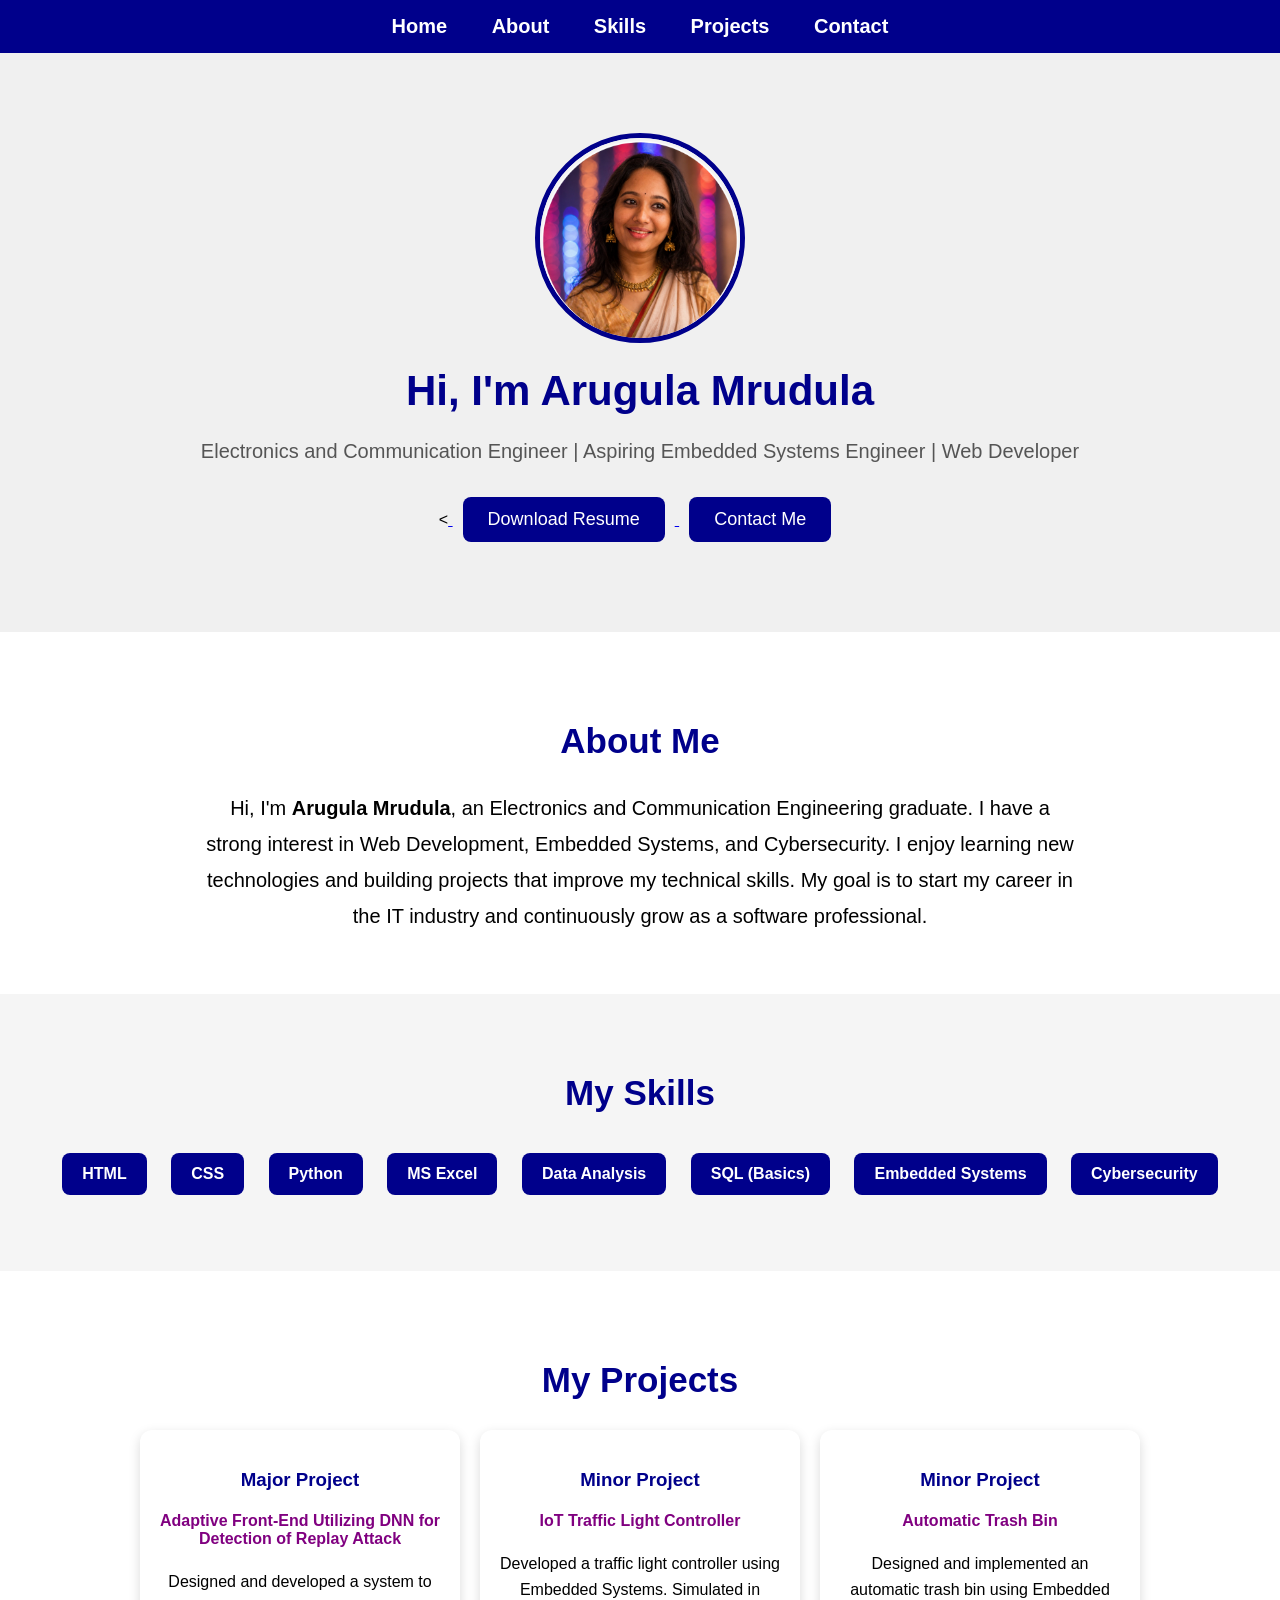
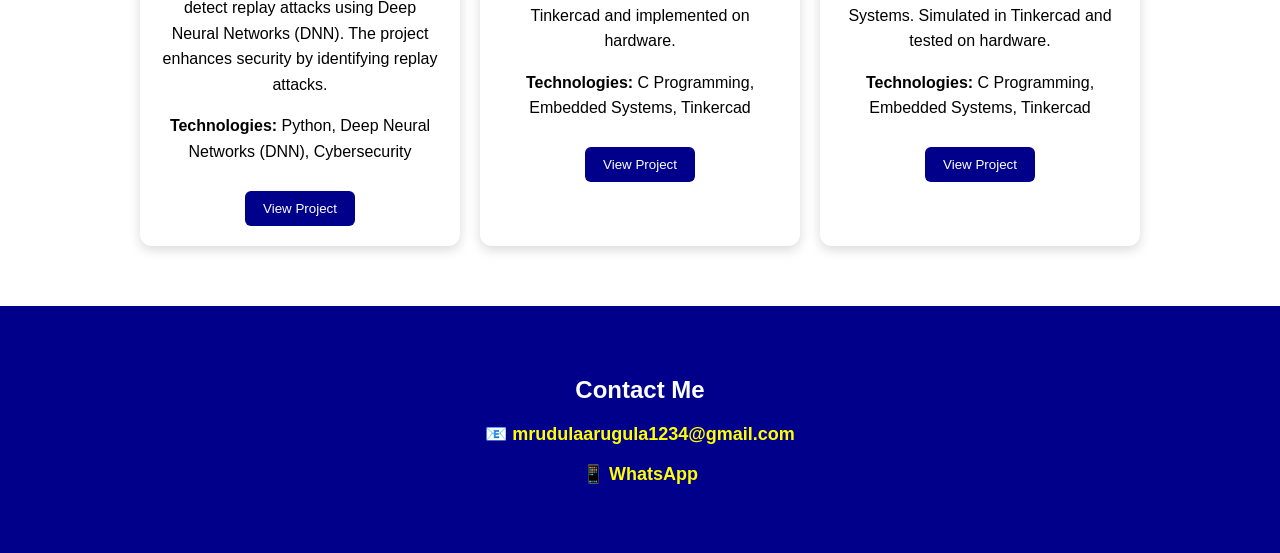
<file: index.html>
<!DOCTYPE html>
<html lang="en">
<head>
    <meta charset="UTF-8">
    <meta name="viewport" content="width=device-width, initial-scale=1.0">
    <title>Document</title>
    <link rel="stylesheet"href="style.css">
</head>
<body>
    <nav>
    <a href="#hero">Home</a>
    <a href="#about">About</a>
    <a href="#skills">Skills</a>
    <a href="#projects">Projects</a>
    <a href="#contact">Contact</a>
</nav>
<section id="hero">
    <img src="images/Profile.png" alt="Arugula Mrudula">
    <h1>Hi, I'm Arugula Mrudula </h1>
    
    <p> Electronics and Communication Engineer |
Aspiring Embedded Systems Engineer |
Web Developer</p>

<<a href="Resume/Arugula_Mrudula_Resume.pdf" download>
    <button>Download Resume</button>
</a>
<a href="#contact">
    <button>Contact Me</button>
</a>
</section>
<!--about section start-->
<section id="about">
    <h2>About Me </h2>
    <p>
        Hi, I'm <strong>Arugula Mrudula</strong>, an Electronics and Communication Engineering graduate.
        I have a strong interest in Web Development, Embedded Systems, and Cybersecurity.
        I enjoy learning new technologies and building projects that improve my technical skills.
        My goal is to start my career in the IT industry and continuously grow as a software professional.
    </p>
    </section>
    <!-- About Section End -->
     <!-- Skills Section -->
    <section id="skills">

        <h2>My Skills</h2>

        <ul>
            <li>HTML</li>
            <li>CSS</li>
            <li>Python</li>
            <li>MS Excel</li>
            <li>Data Analysis</li>
            <li>SQL (Basics)</li>
            <li>Embedded Systems</li>
            <li>Cybersecurity</li>
        </ul>

    </section>
    <!-- Projects Section -->
    <section id="projects">

        <h2>My Projects</h2>

        <div id="projects-container">

            <!-- Project 1 -->
            <div class="project-card">

                <h3>Major Project</h3>

                <h4>Adaptive Front-End Utilizing DNN for Detection of Replay Attack</h4>

                <p>
                    Designed and developed a system to detect replay attacks using Deep Neural Networks (DNN).
                    The project enhances security by identifying replay attacks.
                </p>

                <p>
                    <strong>Technologies:</strong>
                    Python, Deep Neural Networks (DNN), Cybersecurity
                </p>

                <button>View Project</button>

            </div>

            <!-- Project 2 -->
            <div class="project-card">

                <h3>Minor Project</h3>

                <h4>IoT Traffic Light Controller</h4>

                <p>
                    Developed a traffic light controller using Embedded Systems.
                    Simulated in Tinkercad and implemented on hardware.
                </p>

                <p>
                    <strong>Technologies:</strong>
                    C Programming, Embedded Systems, Tinkercad
                </p>

                <button>View Project</button>

            </div>

            <!-- Project 3 -->
            <div class="project-card">

                <h3>Minor Project</h3>

                <h4>Automatic Trash Bin</h4>

                <p>
                    Designed and implemented an automatic trash bin using Embedded Systems.
                    Simulated in Tinkercad and tested on hardware.
                </p>

                <p>
                    <strong>Technologies:</strong>
                    C Programming, Embedded Systems, Tinkercad
                </p>

                <button>View Project</button>

            </div>

        </div>

    </section>

    <!-- Contact Section -->
    <section id="contact">

        <h2>Contact Me</h2>

        <p>
            📧
            <a href="mailto:mrudulaarugula1234@gmail.com">
                mrudulaarugula1234@gmail.com
            </a>
        </p>

        <p>
            📱
            <a href="https://wa.me/919515864028" target="_blank">
                WhatsApp
            </a>
        </p>

    </section>
    


</body>

</html>
</file>
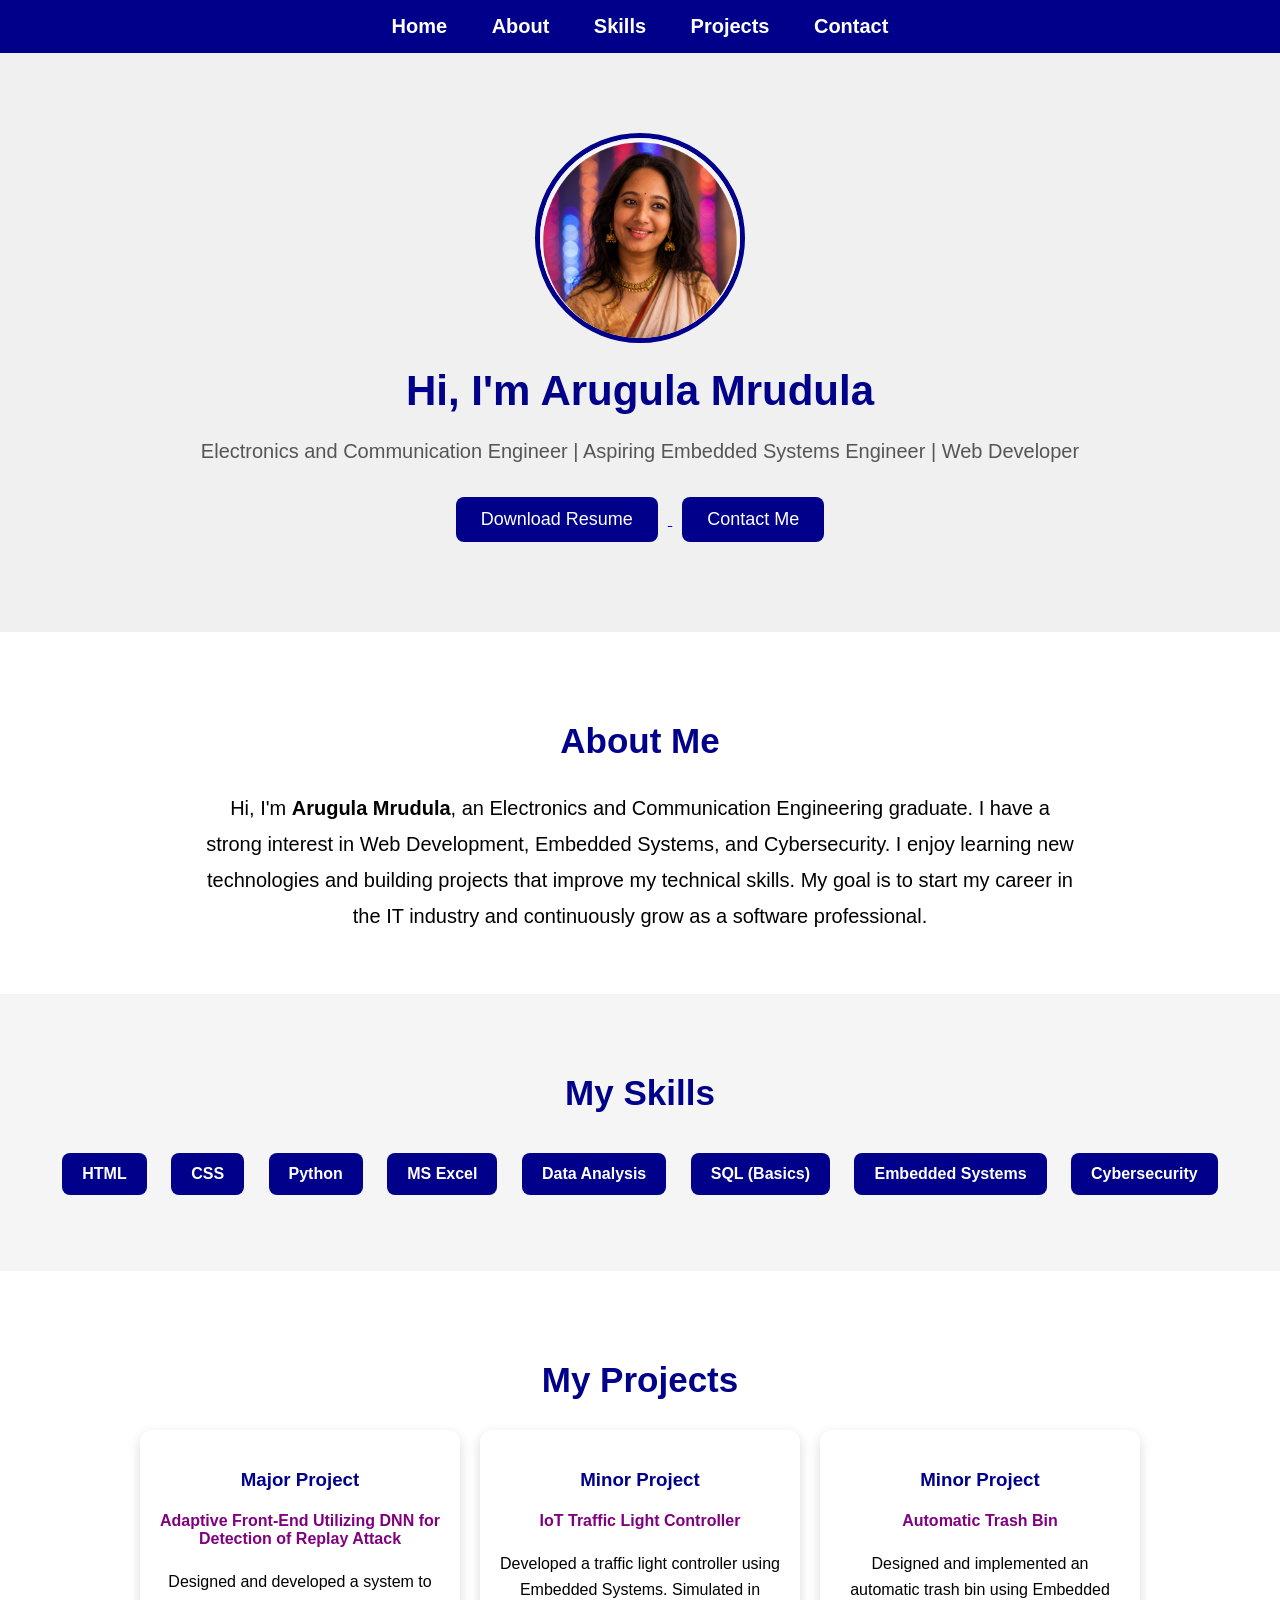
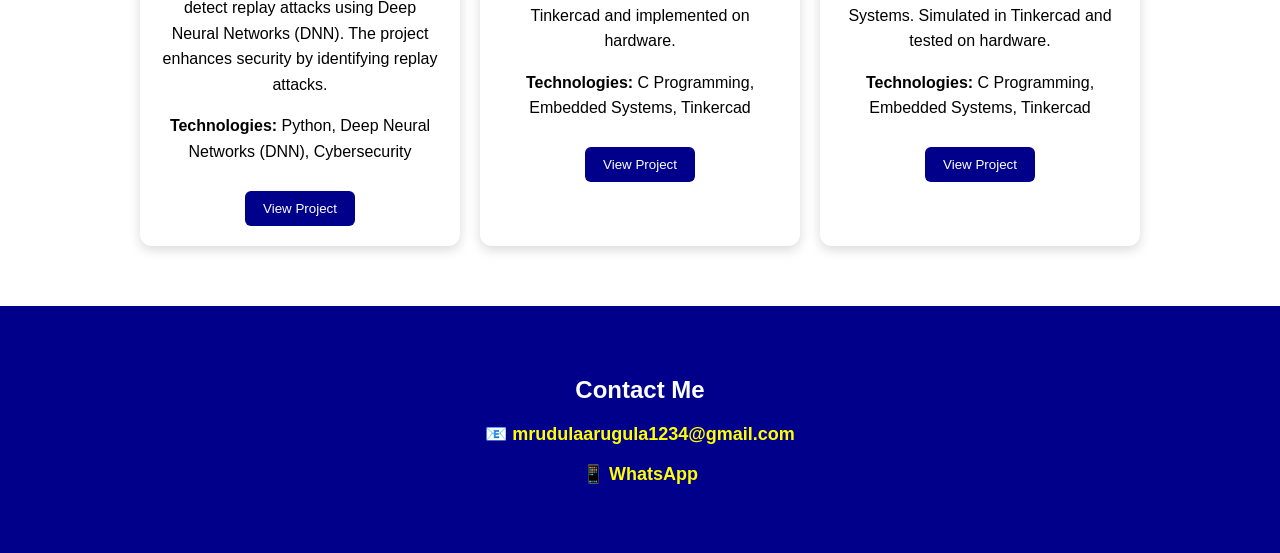
<file: HTML basic/index.html>
<!DOCTYPE html>
<html lang="en">
<head>
    <meta charset="UTF-8">
    <meta name="viewport" content="width=device-width, initial-scale=1.0">
    <title>Document</title>
    <link rel="stylesheet"href="style.css">
</head>
<body>
    <nav>
    <a href="#hero">Home</a>
    <a href="#about">About</a>
    <a href="#skills">Skills</a>
    <a href="#projects">Projects</a>
    <a href="#contact">Contact</a>
</nav>
<section id="hero">
    <img src="/images/Profile.png" alt="Arugula Mrudula">
    <h1>Hi, I'm Arugula Mrudula </h1>
    
    <p> Electronics and Communication Engineer |
Aspiring Embedded Systems Engineer |
Web Developer</p>

<a href="/Resume/Arugula_Mrudula_Resume.pdf" download>

<button>Download Resume</button>
</a>
<a href="#contact">
    <button>Contact Me</button>
</a>
</section>
<!--about section start-->
<section id="about">
    <h2>About Me </h2>
    <p>
        Hi, I'm <strong>Arugula Mrudula</strong>, an Electronics and Communication Engineering graduate.
        I have a strong interest in Web Development, Embedded Systems, and Cybersecurity.
        I enjoy learning new technologies and building projects that improve my technical skills.
        My goal is to start my career in the IT industry and continuously grow as a software professional.
    </p>
    </section>
    <!-- About Section End -->
     <!-- Skills Section -->
    <section id="skills">

        <h2>My Skills</h2>

        <ul>
            <li>HTML</li>
            <li>CSS</li>
            <li>Python</li>
            <li>MS Excel</li>
            <li>Data Analysis</li>
            <li>SQL (Basics)</li>
            <li>Embedded Systems</li>
            <li>Cybersecurity</li>
        </ul>

    </section>
    <!-- Projects Section -->
    <section id="projects">

        <h2>My Projects</h2>

        <div id="projects-container">

            <!-- Project 1 -->
            <div class="project-card">

                <h3>Major Project</h3>

                <h4>Adaptive Front-End Utilizing DNN for Detection of Replay Attack</h4>

                <p>
                    Designed and developed a system to detect replay attacks using Deep Neural Networks (DNN).
                    The project enhances security by identifying replay attacks.
                </p>

                <p>
                    <strong>Technologies:</strong>
                    Python, Deep Neural Networks (DNN), Cybersecurity
                </p>

                <button>View Project</button>

            </div>

            <!-- Project 2 -->
            <div class="project-card">

                <h3>Minor Project</h3>

                <h4>IoT Traffic Light Controller</h4>

                <p>
                    Developed a traffic light controller using Embedded Systems.
                    Simulated in Tinkercad and implemented on hardware.
                </p>

                <p>
                    <strong>Technologies:</strong>
                    C Programming, Embedded Systems, Tinkercad
                </p>

                <button>View Project</button>

            </div>

            <!-- Project 3 -->
            <div class="project-card">

                <h3>Minor Project</h3>

                <h4>Automatic Trash Bin</h4>

                <p>
                    Designed and implemented an automatic trash bin using Embedded Systems.
                    Simulated in Tinkercad and tested on hardware.
                </p>

                <p>
                    <strong>Technologies:</strong>
                    C Programming, Embedded Systems, Tinkercad
                </p>

                <button>View Project</button>

            </div>

        </div>

    </section>

    <!-- Contact Section -->
    <section id="contact">

        <h2>Contact Me</h2>

        <p>
            📧
            <a href="mailto:mrudulaarugula1234@gmail.com">
                mrudulaarugula1234@gmail.com
            </a>
        </p>

        <p>
            📱
            <a href="https://wa.me/919515864028" target="_blank">
                WhatsApp
            </a>
        </p>

    </section>
    


</body>

</html>
</file>
<file: style.css>
/* Smooth Scrolling */
html{
    scroll-behavior: smooth;
}

/* Body */
body{
    margin: 0;
    background-color: lightblue;
    text-align: center;
    font-family: Arial, sans-serif;
}

/* Navigation Bar */
nav{
    background-color: darkblue;
    padding: 15px;
    position: sticky;
    top: 0;
}

nav a{
    color: white;
    text-decoration: none;
    margin: 20px;
    font-size: 20px;
    font-weight: bold;
}

nav a:hover{
    color: yellow;
}

/* Hero Section */
#hero{
    text-align: center;
    padding: 80px 20px;
    background-color: #f0f0f0;
}

#hero img{
    width: 200px;
    height: 200px;
    border-radius: 50%;
    border: 5px solid darkblue;
    object-fit: cover;
}

#hero h1{
    color: darkblue;
    font-size: 42px;
    margin-top: 20px;
    margin-bottom: 10px;
}

#hero p{
    color: #555;
    font-size: 20px;
    line-height: 1.6;
}

#hero button{
    background-color: darkblue;
    color: white;
    padding: 12px 25px;
    margin: 10px;
    border: none;
    border-radius: 8px;
    font-size: 18px;
    cursor: pointer;
}

#hero button:hover{
    background-color: purple;
}

/* About Section */
#about{
    background-color: white;
    padding: 60px 20px;
}

#about h2{
    color: darkblue;
    font-size: 35px;
}

#about p{
    width: 70%;
    margin: auto;
    font-size: 20px;
    line-height: 1.8;
    color: black;
}

/* Skills Section */
#skills{
    background-color: #f5f5f5;
    padding: 60px 20px;
}

#skills h2{
    color: darkblue;
    font-size: 35px;
    margin-bottom: 30px;
}

#skills ul{
    list-style: none;
    padding: 0;
}

#skills li{
    display: inline-block;
    background-color: darkblue;
    color: white;
    padding: 12px 20px;
    margin: 10px;
    border-radius: 8px;
    transition: 0.3s;
}

#skills li:hover{
    background-color: purple;
    transform: scale(1.05);
}

/* Projects Section */
#projects{
    background-color: white;
    padding: 60px 20px;
}

#projects h2{
    color: darkblue;
    font-size: 35px;
    margin-bottom: 30px;
}

#projects-container{
    display: flex;
    justify-content: center;
    gap: 20px;
    flex-wrap: wrap;
}

.project-card{
    background-color: white;
    width: 280px;
    padding: 20px;
    border-radius: 12px;
    box-shadow: 0px 4px 12px rgba(0,0,0,0.15);
    transition: 0.3s;
}

.project-card:hover{
    transform: translateY(-8px);
    box-shadow: 0px 10px 25px rgba(0,0,0,0.2);
}

.project-card h3{
    color: darkblue;
}

.project-card h4{
    color: purple;
}

.project-card p{
    font-size: 16px;
    line-height: 1.6;
}

.project-card button{
    background-color: darkblue;
    color: white;
    padding: 10px 18px;
    border: none;
    border-radius: 6px;
    cursor: pointer;
    margin-top: 10px;
}

.project-card button:hover{
    background-color: purple;
}

/* Contact Section */
#contact{
    background-color: darkblue;
    color: white;
    padding: 50px 20px;
}

#contact h2{
    color: white;
}

#contact p{
    color: white;
    font-size: 18px;
}

#contact a{
    color: yellow;
    text-decoration: none;
    font-weight: bold;
}

#contact a:hover{
    text-decoration: underline;
}
/* Skills Section */
#skills {
    text-align: center;
    padding: 50px;
}

#skills ul {
    list-style: none;
    padding: 0;
}

#skills li {
    display: inline-block;
    background-color: darkblue;
    color: white;
    padding: 12px 20px;
    margin: 10px;
    border-radius: 8px;
    font-weight: bold;
    transition: 0.3s;
}

#skills li:hover {
    background-color: purple;
    transform: scale(1.1);
}
@media (max-width: 768px) {

    nav a {
        display: block;
        margin: 10px 0;
    }

    #hero h1 {
        font-size: 28px;
    }

    #hero img {
        width: 150px;
        height: 150px;
    }

    #about p {
        width: 90%;
    }

    .project-card {
        width: 90%;
    }
}
section {
    animation: fadeIn 1s ease-in;
}

@keyframes fadeIn {
    from {
        opacity: 0;
        transform: translateY(20px);
    }
    to {
        opacity: 1;
        transform: translateY(0);
    }
}
</file>
<file: HTML basic/style.css>
/* Smooth Scrolling */
html{
    scroll-behavior: smooth;
}

/* Body */
body{
    margin: 0;
    background-color: lightblue;
    text-align: center;
    font-family: Arial, sans-serif;
}

/* Navigation Bar */
nav{
    background-color: darkblue;
    padding: 15px;
    position: sticky;
    top: 0;
}

nav a{
    color: white;
    text-decoration: none;
    margin: 20px;
    font-size: 20px;
    font-weight: bold;
}

nav a:hover{
    color: yellow;
}

/* Hero Section */
#hero{
    text-align: center;
    padding: 80px 20px;
    background-color: #f0f0f0;
}

#hero img{
    width: 200px;
    height: 200px;
    border-radius: 50%;
    border: 5px solid darkblue;
    object-fit: cover;
}

#hero h1{
    color: darkblue;
    font-size: 42px;
    margin-top: 20px;
    margin-bottom: 10px;
}

#hero p{
    color: #555;
    font-size: 20px;
    line-height: 1.6;
}

#hero button{
    background-color: darkblue;
    color: white;
    padding: 12px 25px;
    margin: 10px;
    border: none;
    border-radius: 8px;
    font-size: 18px;
    cursor: pointer;
}

#hero button:hover{
    background-color: purple;
}

/* About Section */
#about{
    background-color: white;
    padding: 60px 20px;
}

#about h2{
    color: darkblue;
    font-size: 35px;
}

#about p{
    width: 70%;
    margin: auto;
    font-size: 20px;
    line-height: 1.8;
    color: black;
}

/* Skills Section */
#skills{
    background-color: #f5f5f5;
    padding: 60px 20px;
}

#skills h2{
    color: darkblue;
    font-size: 35px;
    margin-bottom: 30px;
}

#skills ul{
    list-style: none;
    padding: 0;
}

#skills li{
    display: inline-block;
    background-color: darkblue;
    color: white;
    padding: 12px 20px;
    margin: 10px;
    border-radius: 8px;
    transition: 0.3s;
}

#skills li:hover{
    background-color: purple;
    transform: scale(1.05);
}

/* Projects Section */
#projects{
    background-color: white;
    padding: 60px 20px;
}

#projects h2{
    color: darkblue;
    font-size: 35px;
    margin-bottom: 30px;
}

#projects-container{
    display: flex;
    justify-content: center;
    gap: 20px;
    flex-wrap: wrap;
}

.project-card{
    background-color: white;
    width: 280px;
    padding: 20px;
    border-radius: 12px;
    box-shadow: 0px 4px 12px rgba(0,0,0,0.15);
    transition: 0.3s;
}

.project-card:hover{
    transform: translateY(-8px);
    box-shadow: 0px 10px 25px rgba(0,0,0,0.2);
}

.project-card h3{
    color: darkblue;
}

.project-card h4{
    color: purple;
}

.project-card p{
    font-size: 16px;
    line-height: 1.6;
}

.project-card button{
    background-color: darkblue;
    color: white;
    padding: 10px 18px;
    border: none;
    border-radius: 6px;
    cursor: pointer;
    margin-top: 10px;
}

.project-card button:hover{
    background-color: purple;
}

/* Contact Section */
#contact{
    background-color: darkblue;
    color: white;
    padding: 50px 20px;
}

#contact h2{
    color: white;
}

#contact p{
    color: white;
    font-size: 18px;
}

#contact a{
    color: yellow;
    text-decoration: none;
    font-weight: bold;
}

#contact a:hover{
    text-decoration: underline;
}
/* Skills Section */
#skills {
    text-align: center;
    padding: 50px;
}

#skills ul {
    list-style: none;
    padding: 0;
}

#skills li {
    display: inline-block;
    background-color: darkblue;
    color: white;
    padding: 12px 20px;
    margin: 10px;
    border-radius: 8px;
    font-weight: bold;
    transition: 0.3s;
}

#skills li:hover {
    background-color: purple;
    transform: scale(1.1);
}
@media (max-width: 768px) {

    nav a {
        display: block;
        margin: 10px 0;
    }

    #hero h1 {
        font-size: 28px;
    }

    #hero img {
        width: 150px;
        height: 150px;
    }

    #about p {
        width: 90%;
    }

    .project-card {
        width: 90%;
    }
}
section {
    animation: fadeIn 1s ease-in;
}

@keyframes fadeIn {
    from {
        opacity: 0;
        transform: translateY(20px);
    }
    to {
        opacity: 1;
        transform: translateY(0);
    }
}
</file>
